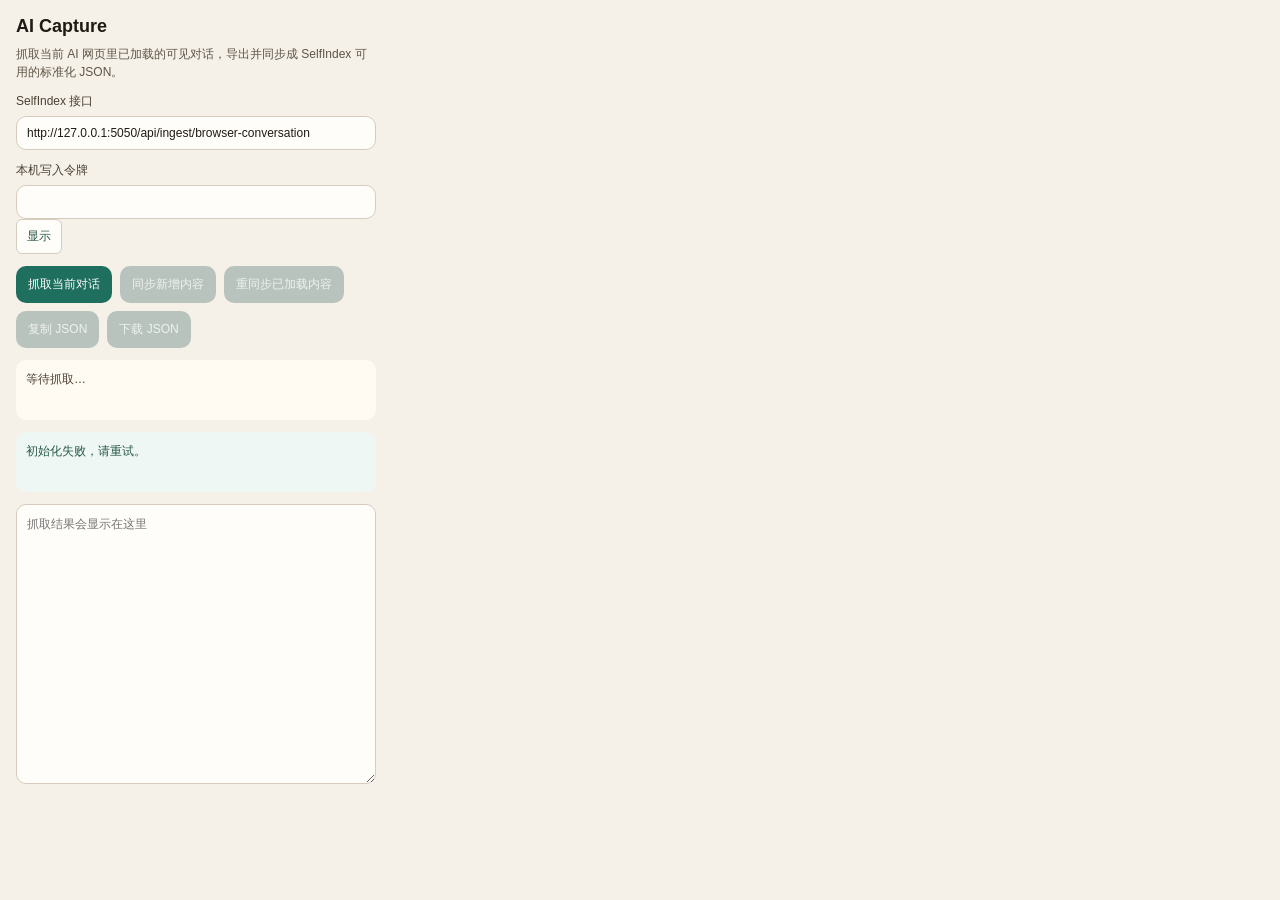
<file: browser_capture/ai_capture_extension/popup.html>
<!doctype html>
<html lang="zh-CN">
  <head>
    <meta charset="utf-8">
    <title>SelfIndex Capture</title>
    <link rel="stylesheet" href="popup.css">
  </head>
  <body>
    <main class="app">
      <h1>AI Capture</h1>
      <p class="hint">抓取当前 AI 网页里已加载的可见对话，导出并同步成 SelfIndex 可用的标准化 JSON。</p>

      <label class="field">
        <span>SelfIndex 接口</span>
        <input
          id="endpoint-input"
          type="text"
          value="http://127.0.0.1:5050/api/ingest/browser-conversation"
          spellcheck="false"
        >
      </label>

      <label class="field">
        <span>本机写入令牌</span>
        <span class="token-control">
          <input id="token-input" type="password" autocomplete="off" spellcheck="false">
          <button id="token-visibility-btn" class="visibility-button" type="button" aria-label="显示令牌" title="显示令牌">显示</button>
        </span>
      </label>

      <div class="actions">
        <button id="capture-btn" type="button">抓取当前对话</button>
        <button id="send-btn" type="button" disabled>同步新增内容</button>
        <button id="resync-btn" type="button" disabled>重同步已加载内容</button>
        <button id="copy-btn" type="button" disabled>复制 JSON</button>
        <button id="download-btn" type="button" disabled>下载 JSON</button>
      </div>

      <section class="summary" id="summary">
        <div>等待抓取…</div>
      </section>

      <section class="sync-status" id="sync-status">
        <div>等待检查当前会话…</div>
      </section>

      <textarea id="output" spellcheck="false" placeholder="抓取结果会显示在这里"></textarea>
    </main>

    <script src="popup.js"></script>
  </body>
</html>
</file>
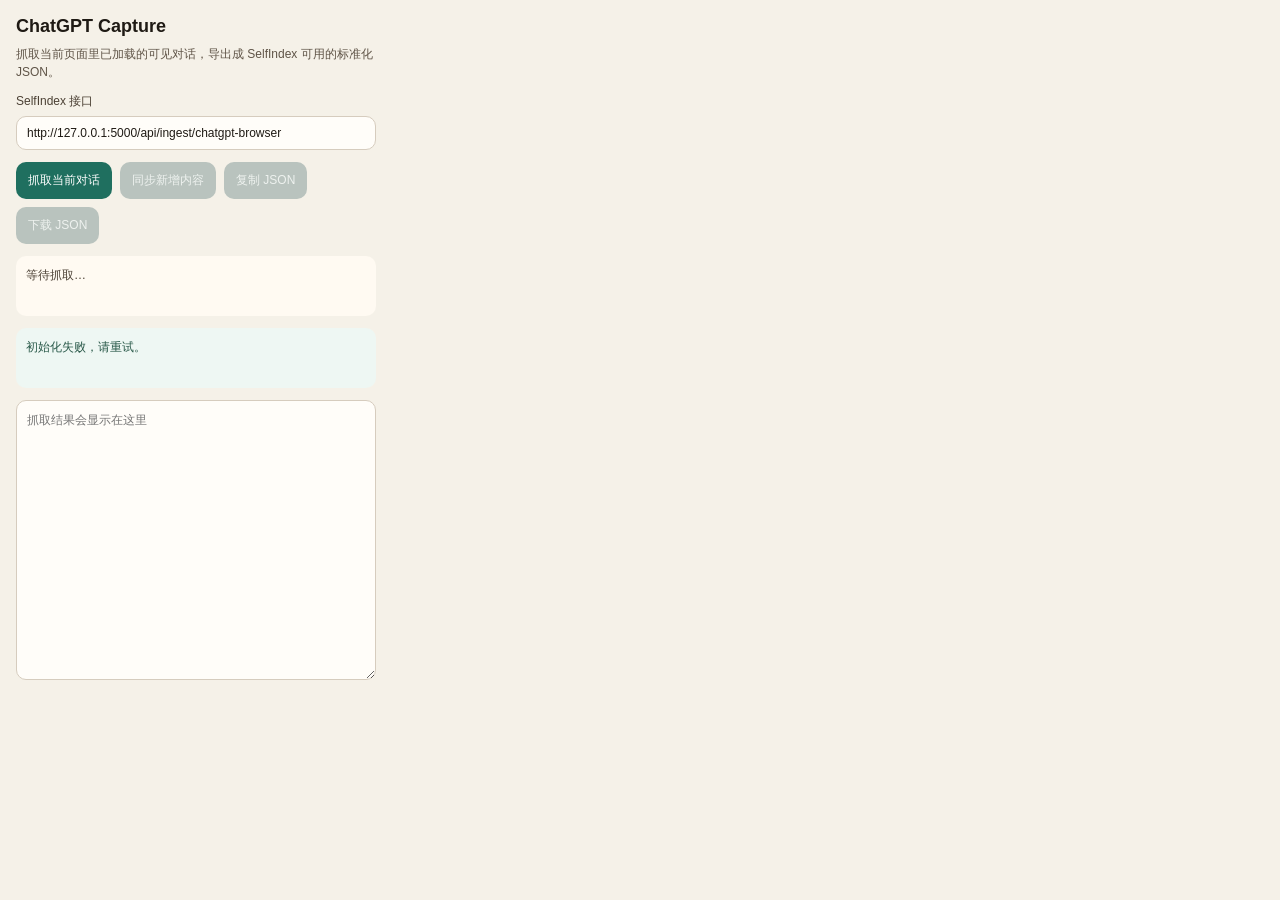
<file: browser_capture/chatgpt_poc/popup.html>
<!doctype html>
<html lang="zh-CN">
  <head>
    <meta charset="utf-8">
    <title>SelfIndex Capture</title>
    <link rel="stylesheet" href="popup.css">
  </head>
  <body>
    <main class="app">
      <h1>ChatGPT Capture</h1>
      <p class="hint">抓取当前页面里已加载的可见对话，导出成 SelfIndex 可用的标准化 JSON。</p>

      <label class="field">
        <span>SelfIndex 接口</span>
        <input
          id="endpoint-input"
          type="text"
          value="http://127.0.0.1:5000/api/ingest/chatgpt-browser"
          spellcheck="false"
        >
      </label>

      <div class="actions">
        <button id="capture-btn" type="button">抓取当前对话</button>
        <button id="send-btn" type="button" disabled>同步新增内容</button>
        <button id="copy-btn" type="button" disabled>复制 JSON</button>
        <button id="download-btn" type="button" disabled>下载 JSON</button>
      </div>

      <section class="summary" id="summary">
        <div>等待抓取…</div>
      </section>

      <section class="sync-status" id="sync-status">
        <div>等待检查当前会话…</div>
      </section>

      <textarea id="output" spellcheck="false" placeholder="抓取结果会显示在这里"></textarea>
    </main>

    <script src="popup.js"></script>
  </body>
</html>
</file>
<file: browser_capture/ai_capture_extension/popup.css>
body {
  margin: 0;
  font-family: "Microsoft YaHei UI", "PingFang SC", sans-serif;
  background: #f5f1e8;
  color: #1f1a14;
}

.app {
  width: 360px;
  padding: 16px;
}

h1 {
  margin: 0 0 8px;
  font-size: 18px;
}

.hint {
  margin: 0 0 12px;
  font-size: 12px;
  line-height: 1.5;
  color: #5f5447;
}

.field {
  display: block;
  margin-bottom: 12px;
}

.field span {
  display: block;
  margin-bottom: 6px;
  font-size: 12px;
  color: #4b4034;
}

.field input {
  width: 100%;
  box-sizing: border-box;
  border: 1px solid #d6ccbe;
  border-radius: 10px;
  padding: 9px 10px;
  background: #fffdf9;
  color: #1f1a14;
  font-size: 12px;
}

.token-control {
  display: flex;
  gap: 6px;
}

.token-control input {
  min-width: 0;
  flex: 1;
}

.token-control .visibility-button {
  flex: none;
  padding: 8px 10px;
  border: 1px solid #d6ccbe;
  border-radius: 6px;
  background: #fffdf9;
  color: #285848;
}

.actions {
  display: flex;
  flex-wrap: wrap;
  gap: 8px;
  margin-bottom: 12px;
}

button {
  border: 0;
  border-radius: 10px;
  padding: 10px 12px;
  font-size: 12px;
  cursor: pointer;
  background: #1f6f5f;
  color: #fff;
}

button:disabled {
  cursor: not-allowed;
  background: #b9c3be;
  color: #eef2ef;
}

.summary {
  min-height: 40px;
  margin-bottom: 12px;
  padding: 10px;
  border-radius: 10px;
  background: #fffaf2;
  font-size: 12px;
  line-height: 1.5;
  color: #4b4034;
}

.sync-status {
  min-height: 40px;
  margin-bottom: 12px;
  padding: 10px;
  border-radius: 10px;
  background: #eef7f3;
  font-size: 12px;
  line-height: 1.5;
  color: #285848;
}

textarea {
  width: 100%;
  min-height: 280px;
  resize: vertical;
  border: 1px solid #d6ccbe;
  border-radius: 10px;
  padding: 10px;
  box-sizing: border-box;
  background: #fffdf9;
  color: #1f1a14;
  font-size: 12px;
  line-height: 1.5;
}
</file>
<file: browser_capture/chatgpt_poc/popup.css>
body {
  margin: 0;
  font-family: "Microsoft YaHei UI", "PingFang SC", sans-serif;
  background: #f5f1e8;
  color: #1f1a14;
}

.app {
  width: 360px;
  padding: 16px;
}

h1 {
  margin: 0 0 8px;
  font-size: 18px;
}

.hint {
  margin: 0 0 12px;
  font-size: 12px;
  line-height: 1.5;
  color: #5f5447;
}

.field {
  display: block;
  margin-bottom: 12px;
}

.field span {
  display: block;
  margin-bottom: 6px;
  font-size: 12px;
  color: #4b4034;
}

.field input {
  width: 100%;
  box-sizing: border-box;
  border: 1px solid #d6ccbe;
  border-radius: 10px;
  padding: 9px 10px;
  background: #fffdf9;
  color: #1f1a14;
  font-size: 12px;
}

.actions {
  display: flex;
  flex-wrap: wrap;
  gap: 8px;
  margin-bottom: 12px;
}

button {
  border: 0;
  border-radius: 10px;
  padding: 10px 12px;
  font-size: 12px;
  cursor: pointer;
  background: #1f6f5f;
  color: #fff;
}

button:disabled {
  cursor: not-allowed;
  background: #b9c3be;
  color: #eef2ef;
}

.summary {
  min-height: 40px;
  margin-bottom: 12px;
  padding: 10px;
  border-radius: 10px;
  background: #fffaf2;
  font-size: 12px;
  line-height: 1.5;
  color: #4b4034;
}

.sync-status {
  min-height: 40px;
  margin-bottom: 12px;
  padding: 10px;
  border-radius: 10px;
  background: #eef7f3;
  font-size: 12px;
  line-height: 1.5;
  color: #285848;
}

textarea {
  width: 100%;
  min-height: 280px;
  resize: vertical;
  border: 1px solid #d6ccbe;
  border-radius: 10px;
  padding: 10px;
  box-sizing: border-box;
  background: #fffdf9;
  color: #1f1a14;
  font-size: 12px;
  line-height: 1.5;
}
</file>
